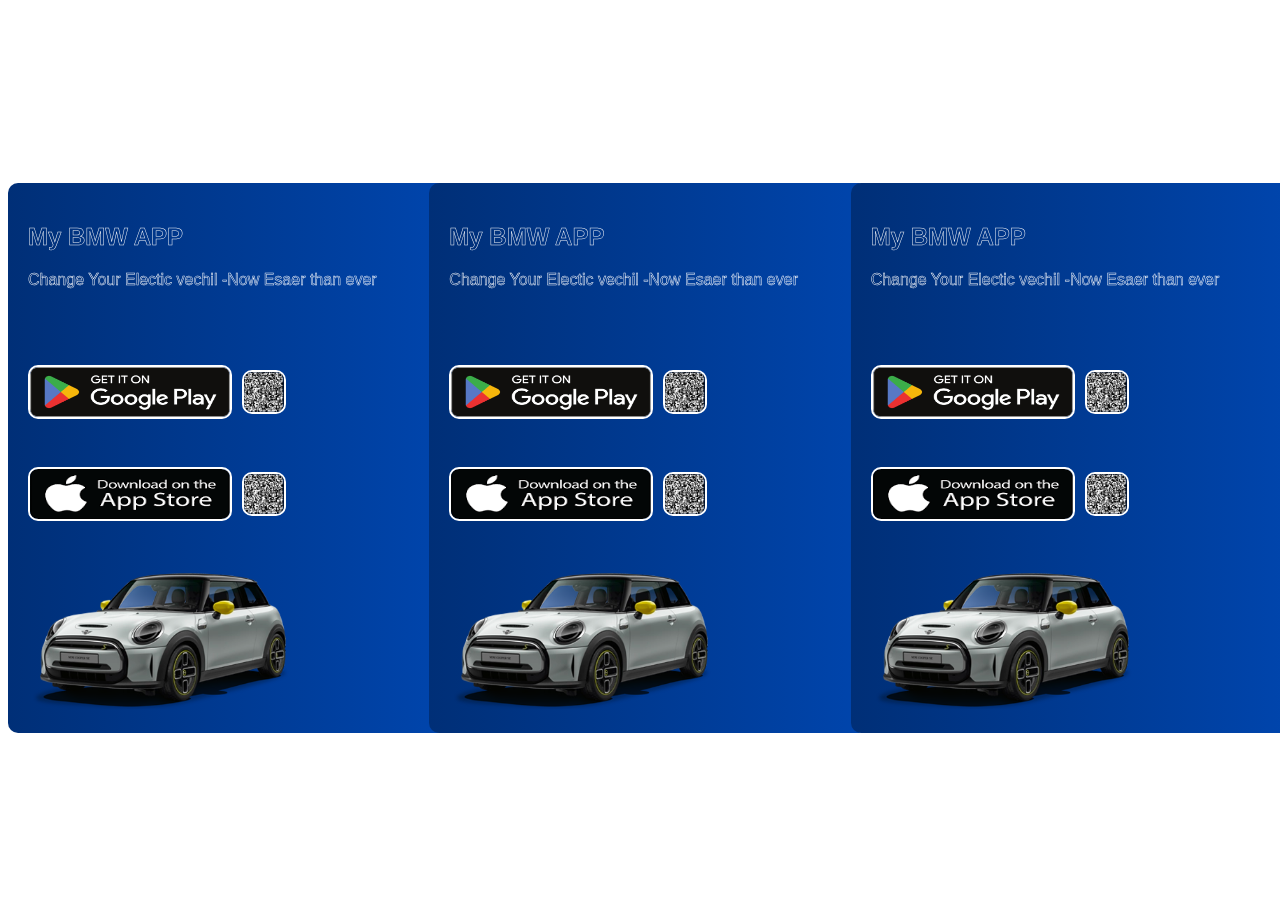
<file: Card QR cod hover effect/Index.html>
<!DOCTYPE html>
<html lang="en">
  <head>
    <meta charset="UTF-8" />
    <meta name="viewport" content="width=device-width, initial-scale=1.0" />
    <title>Document</title>
    <link rel="stylesheet" href="./Index.css" />
  </head>
  <body>
    <section class="container">
      <div class="card_sec on">
        <div class="qr_zoom"></div>

        <div class="heading">
          <h2>My BMW APP</h2>
          <p>Change Your Electic vechil -Now Esaer than ever</p>
        </div>
        <div class="store">
          <div class="playstor">
            <img src="./Image/Google_Play_Store_badge_EN.svg.webp" alt="" />
            <img
              class="qr-cod"
              src="./Image/Screenshot 2025-05-01 193258.png"
              alt=""
              data-img="0"
            />
          </div>
          <div class="playstor">
            <img src="./Image/images.png" alt="" />
            <img
              class="qr-cod"
              src="./Image/Screenshot 2025-05-01 193258.png"
              alt=""
              data-img="1"
            />
          </div>

          <div class="car">
            <img src="./Image/MINI-Charging-App.webp" alt="" />
          </div>
        </div>
      </div>

      <div class="card_sec two">
        <div class="qr_zoom"></div>

        <div class="heading">
          <h2>My BMW APP</h2>
          <p>Change Your Electic vechil -Now Esaer than ever</p>
        </div>
        <div class="store">
          <div class="playstor">
            <img src="./Image/Google_Play_Store_badge_EN.svg.webp" alt="" />
            <img
              class="qr-cod"
              src="./Image/Screenshot 2025-05-01 193258.png"
              alt=""
              data-img="0"
            />
          </div>
          <div class="playstor">
            <img src="./Image/images.png" alt="" />
            <img
              class="qr-cod"
              src="./Image/Screenshot 2025-05-01 193258.png"
              alt=""
              data-img="1"
            />
          </div>

          <div class="car">
            <img src="./Image/MINI-Charging-App.webp" alt="" />
          </div>
        </div>
      </div>

      <div class="card_sec two">
        <div class="qr_zoom"></div>

        <div class="heading">
          <h2>My BMW APP</h2>
          <p>Change Your Electic vechil -Now Esaer than ever</p>
        </div>
        <div class="store">
          <div class="playstor">
            <img src="./Image/Google_Play_Store_badge_EN.svg.webp" alt="" />
            <img
              class="qr-cod"
              src="./Image/Screenshot 2025-05-01 193258.png"
              alt=""
              data-img="0"
            />
          </div>
          <div class="playstor">
            <img src="./Image/images.png" alt="" />
            <img
              class="qr-cod"
              src="./Image/Screenshot 2025-05-01 193258.png"
              alt=""
              data-img="1"
            />
          </div>

          <div class="car">
            <img src="./Image/MINI-Charging-App.webp" alt="" />
          </div>
        </div>
      </div>
    </section>



    <script src="./Index.js"></script>
  </body>
</html>
</file>
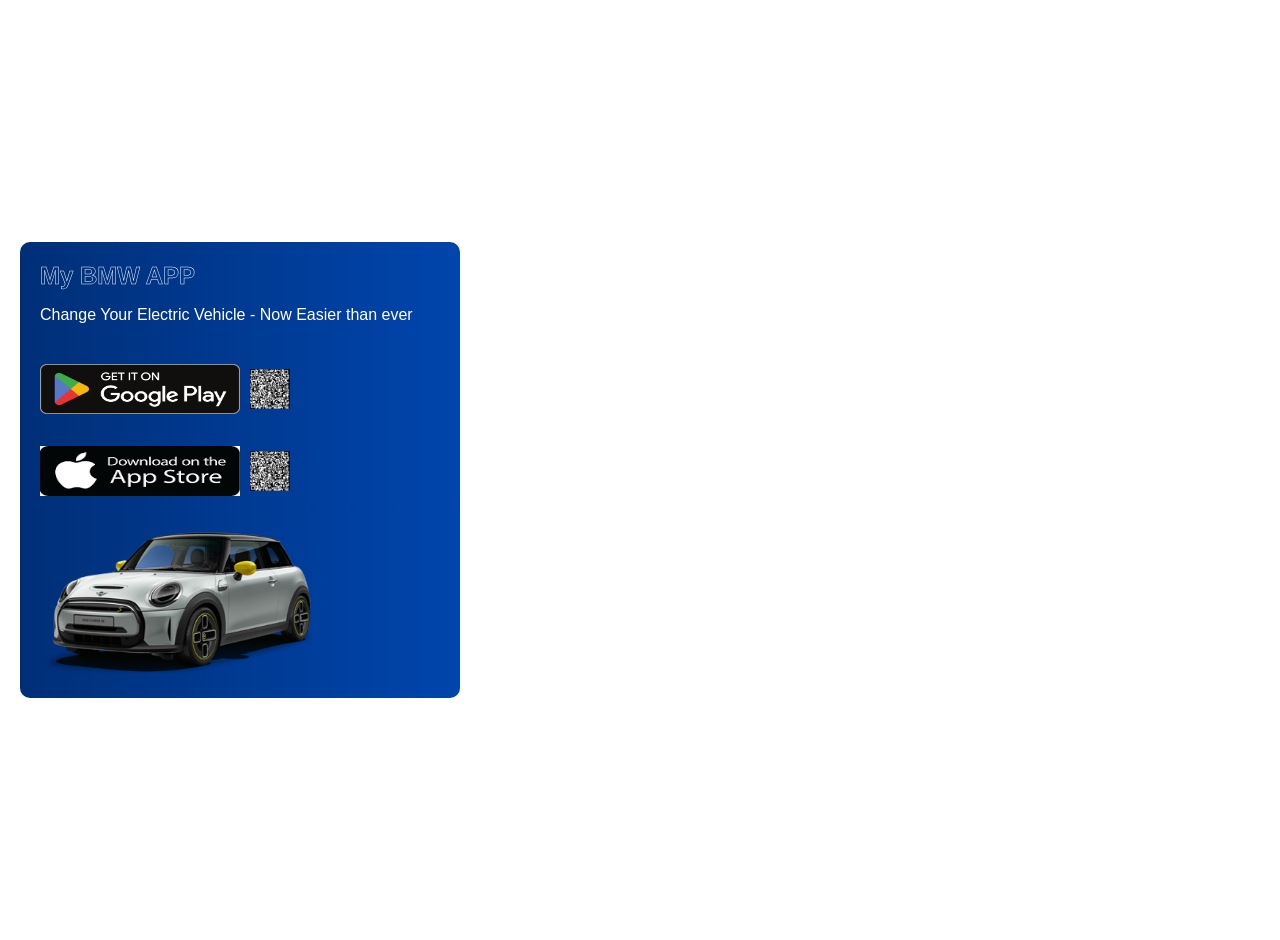
<file: Card QR cod hover effect/chatgpt.html>
<!DOCTYPE html>
<html lang="en">
<head>
  <meta charset="UTF-8" />
  <meta name="viewport" content="width=device-width, initial-scale=1.0"/>
  <title>My BMW App</title>
  <style>
    body {
      font-family: sans-serif;
      margin: 0;
    }
    .container {
      max-width: 1600px;
      display: grid;
      grid-template-columns: repeat(auto-fit, minmax(400px, 1fr));
      align-items: center;
      min-height: 100vh;
      gap: 20px;
      padding: 20px;
    }
    .card_sec {
      position: relative;
      padding: 20px;
      border-radius: 10px;
      background: linear-gradient(to right, #002F77, #0045ad);
      color: #fff;
      width: 400px;
    }
    .heading h2 {
      margin: 0 0 10px;
      -webkit-text-fill-color: transparent;
      -webkit-text-stroke: 0.5px #fff;
    }
    .heading p {
      margin-bottom: 40px;
    }
    .store {
      display: flex;
      flex-direction: column;
      gap: 2rem;
    }
    .playstor {
      display: flex;
      align-items: center;
      gap: 10px;
    }
    .playstor img:first-child {
      width: 200px;
      height: 50px;
    }
    .playstor img.qr-cod {
      width: 40px;
      height: 40px;
      cursor: pointer;
    }
    .car img {
      width: 70%;
    }
    .qr_zoom {
      display: none;
      position: absolute;
      inset: 0;
      justify-content: center;
      align-items: center;
      background-color: rgba(0, 0, 0, 0.65);
      z-index: 5;
    }
    .qr_zoom img {
      width: 300px;
      border: 1px solid #fff;
      border-radius: 10px;
    }
  </style>
</head>
<body>

  <section class="container">
    <!-- Repeat this block for more cards -->
    <div class="card_sec">
      <div class="qr_zoom"></div>

      <div class="heading">
        <h2>My BMW APP</h2>
        <p>Change Your Electric Vehicle - Now Easier than ever</p>
      </div>

      <div class="store">
        <div class="playstor">
          <img src="./Image/Google_Play_Store_badge_EN.svg.webp" alt="Play Store" />
          <img class="qr-cod" src="./Image/Screenshot 2025-05-01 193258.png" alt="QR" data-img="./Image/Screenshot 2025-05-01 193258.png" />
        </div>
        <div class="playstor">
          <img src="./Image/images.png" alt="Apple Store" />
          <img class="qr-cod" src="./Image/Screenshot 2025-05-01 193258.png" alt="QR" data-img="./Image/Screenshot 2025-05-01 193258.png" />
        </div>
        <div class="car">
          <img src="./Image/MINI-Charging-App.webp" alt="BMW App Image" />
        </div>
      </div>
    </div>
    <!-- End Card -->
  </section>

  <script>
    document.querySelectorAll(".qr-cod").forEach(qr => {
      const qrZoom = qr.closest(".card_sec").querySelector(".qr_zoom");

      qr.addEventListener("mouseenter", () => {
        qrZoom.innerHTML = `<img src="${qr.dataset.img}" alt="Zoom QR" />`;
        qrZoom.style.display = "flex";
        qr.style.opacity = "0.05";
      });

      qr.addEventListener("mouseleave", () => {
        qrZoom.style.display = "none";
        qrZoom.innerHTML = "";
        qr.style.opacity = "1";
      });
    });
  </script>

</body>
</html>
</file>
<file: Card QR cod hover effect/Index.css>
body{
    font-family: sans-serif;
}
.container{
    max-width: 1600px;
    min-height: 100vh;
    display: grid;
    grid-template-columns: repeat(auto-fit, minmax(400px, 1fr));
    justify-content: cener;
    align-items: center;
}
.card_sec{
    padding: 20px;
    border-radius: 10px;
    position: relative;
    background: linear-gradient(to right, #002F77,#0045ad);
    min-height: 55vh;
    width: 400px;
}
.card_sec .heading{
    padding-bottom:60px;
    color: #fff;
    -webkit-text-fill-color: transparent;
    -webkit-text-stroke:#fff 0.5px;
}
.card_sec .qr_zoom{
    position: absolute;
    width: 100%;
    height: 100%;
    top: 50%;
    left: 50%;
    display: flex;
    justify-content: center;
    align-items: center;
    transform: translate(-50%, -50%);
}
.card_sec .qr_zoom img{
    width: 300px;
    border: 1px solid #fff;
    border-radius: 10px;
}
.card_sec .qr_zoom{
    display: none;
}
.card_sec .qr_zoom::after{
    position: absolute;
    content: '';
    width: 100%;
    height: 100%;
    top: 0;
    left: 0;
    z-index: -1;
    background-color: rgba(0, 0, 0, 0.648);
}
.store{
    display: flex;
    flex-direction: column;
    align-items: start;
    gap: 3rem;
}
.playstor {
    display: flex;
    align-items: center;
    gap: 10px;
}
.playstor img{
    border-radius: 10px;
    border: 2px solid #fff;
}
.playstor img:first-child{
    width: 200px;
    height: 50px;
    background-size: cover;
}
.playstor img:nth-child(2){
    width: 40px;
    height: 40px;
}
.store .car img{
    width: 70%;
}
img{
    width: 100%;
}
</file>
